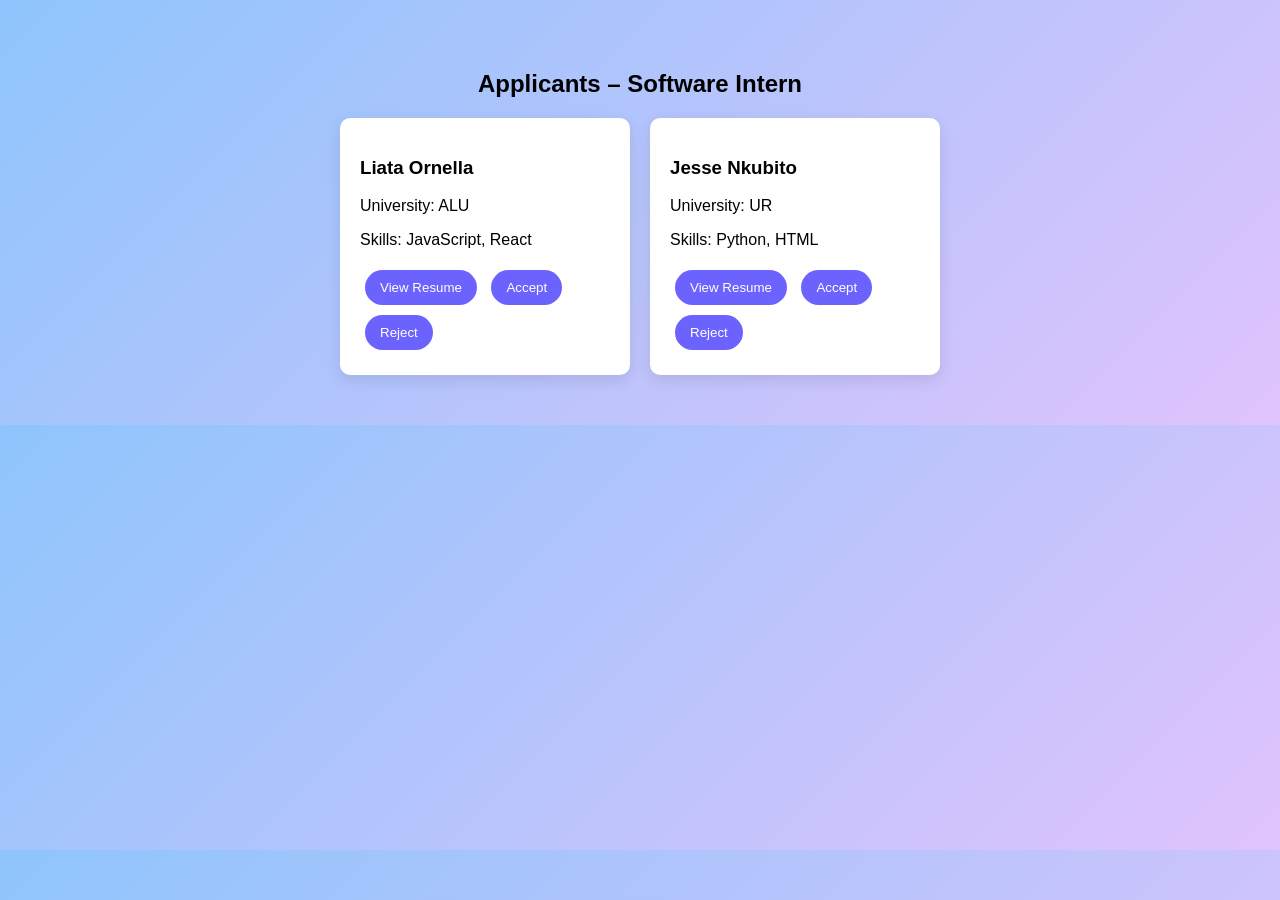
<file: Internlink/applicants.html>
<!DOCTYPE html>
<html>
<head>
<title>Applicants</title>

<style>

body{
font-family:Arial;
margin:0;
background:linear-gradient(135deg,#8ec5fc,#e0c3fc);
}

.section{
padding:50px;
text-align:center;
}

.cards{
display:flex;
justify-content:center;
gap:20px;
}

.card{
background:white;
padding:20px;
width:250px;
border-radius:10px;
box-shadow:0 5px 15px rgba(0,0,0,0.1);
text-align:left;
}

button{
background:#6c63ff;
color:white;
border:none;
padding:10px 15px;
border-radius:20px;
cursor:pointer;
margin:5px;
}

button:hover{
background:#574fd6;
}

</style>

</head>

<body>

<section class="section">

<h2>Applicants – Software Intern</h2>

<div class="cards">

<div class="card">

<h3>Liata Ornella</h3>

<p>University: ALU</p>
<p>Skills: JavaScript, React</p>

<button>View Resume</button>
<button>Accept</button>
<button>Reject</button>

</div>

<div class="card">

<h3>Jesse Nkubito</h3>

<p>University: UR</p>
<p>Skills: Python, HTML</p>

<button>View Resume</button>
<button>Accept</button>
<button>Reject</button>

</div>

</div>

</section>

</body>
</html>
</file>
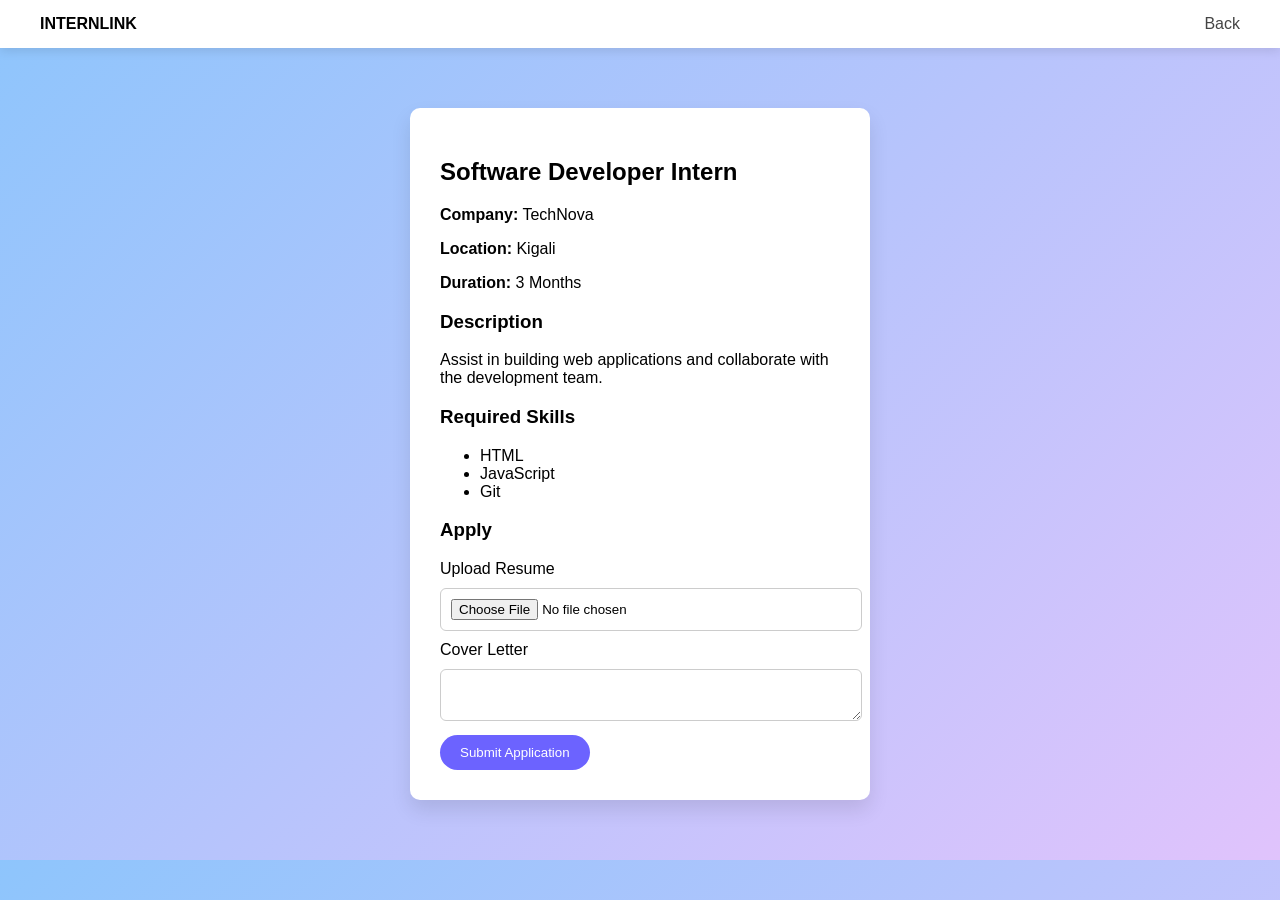
<file: Internlink/internship-details.html>
<!DOCTYPE html>
<html>
<head>
<title>Internship Details</title>

<style>

body{
font-family:Arial;
margin:0;
background:linear-gradient(135deg,#8ec5fc,#e0c3fc);
}

nav{
display:flex;
justify-content:space-between;
background:white;
padding:15px 40px;
box-shadow:0 3px 10px rgba(0,0,0,0.1);
}

nav a{
text-decoration:none;
color:#444;
}

.form-container{
width:400px;
margin:60px auto;
background:white;
padding:30px;
border-radius:10px;
box-shadow:0 10px 20px rgba(0,0,0,0.1);
}

input,textarea{
width:100%;
padding:10px;
margin:10px 0;
border-radius:6px;
border:1px solid #ccc;
}

button{
background:#6c63ff;
color:white;
border:none;
padding:10px 20px;
border-radius:20px;
cursor:pointer;
}

</style>

</head>

<body>

<nav>
<div><b>INTERNLINK</b></div>
<div>
<a href="internships.html">Back</a>
</div>
</nav>

<div class="form-container">

<h2>Software Developer Intern</h2>

<p><b>Company:</b> TechNova</p>
<p><b>Location:</b> Kigali</p>
<p><b>Duration:</b> 3 Months</p>

<h3>Description</h3>

<p>
Assist in building web applications and collaborate with the development team.
</p>

<h3>Required Skills</h3>

<ul>
<li>HTML</li>
<li>JavaScript</li>
<li>Git</li>
</ul>

<h3>Apply</h3>

<label>Upload Resume</label>
<input type="file">

<label>Cover Letter</label>
<textarea></textarea>

<button>Submit Application</button>

</div>

</body>
</html>
</file>
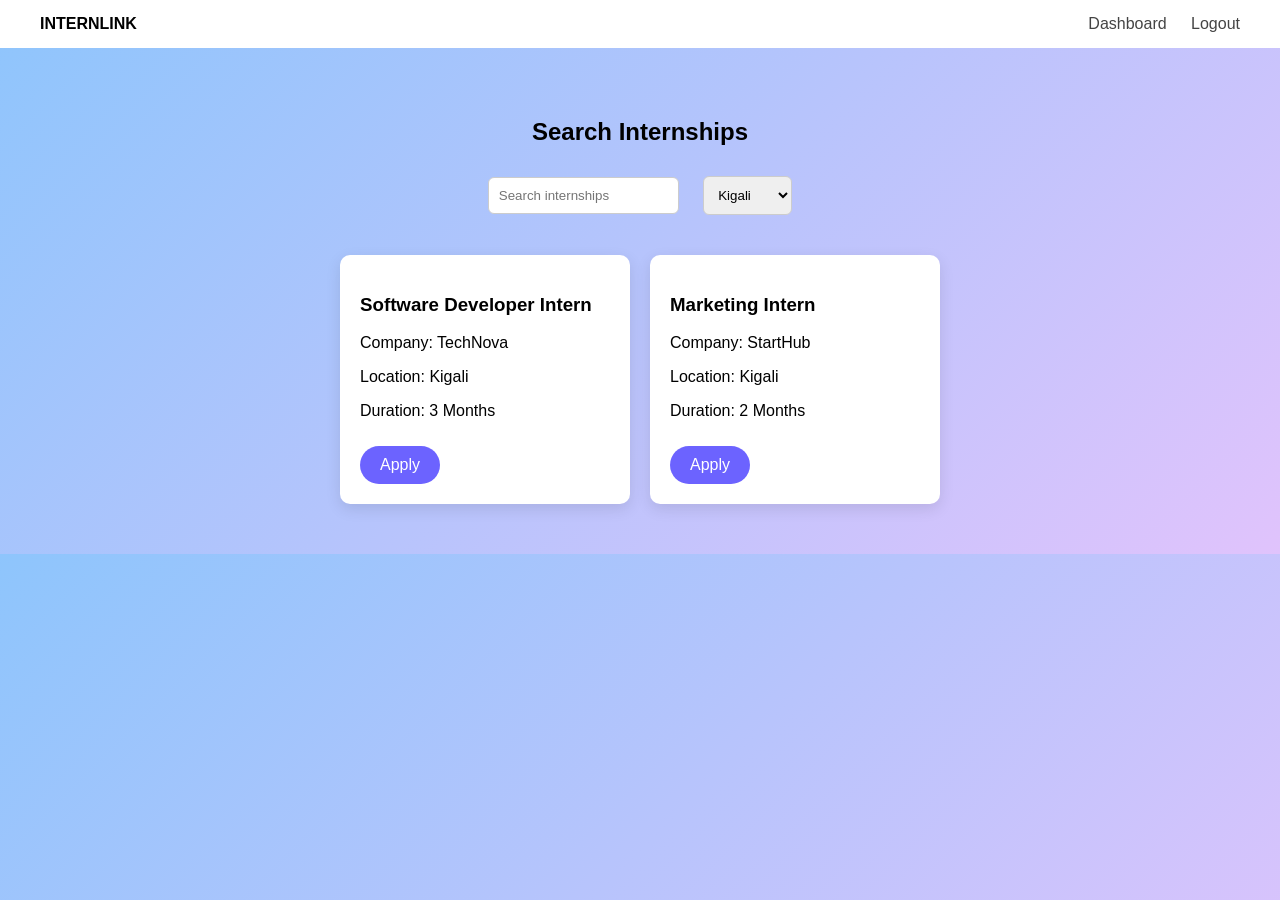
<file: Internlink/internships.html>
<!DOCTYPE html>
<html>
<head>
<title>Internships</title>

<style>

body{
font-family:Arial;
margin:0;
background:linear-gradient(135deg,#8ec5fc,#e0c3fc);
}

nav{
display:flex;
justify-content:space-between;
background:white;
padding:15px 40px;
}

nav a{
text-decoration:none;
margin-left:20px;
color:#444;
}

.section{
text-align:center;
padding:50px;
}

input,select{
padding:10px;
margin:10px;
border-radius:6px;
border:1px solid #ccc;
}

.cards{
display:flex;
justify-content:center;
gap:20px;
margin-top:30px;
}

.card{
background:white;
padding:20px;
width:250px;
border-radius:10px;
box-shadow:0 5px 15px rgba(0,0,0,0.1);
text-align:left;
}

.btn{
background:#6c63ff;
color:white;
padding:10px 20px;
border-radius:20px;
text-decoration:none;
display:inline-block;
margin-top:10px;
}

</style>

</head>

<body>

<nav>
<div><b>INTERNLINK</b></div>

<div>
<a href="student-dashboard.html">Dashboard</a>
<a href="#">Logout</a>
</div>
</nav>

<section class="section">

<h2>Search Internships</h2>

<input placeholder="Search internships">

<select>
<option>Kigali</option>
<option>Remote</option>
</select>

<div class="cards">

<div class="card">

<h3>Software Developer Intern</h3>

<p>Company: TechNova</p>
<p>Location: Kigali</p>
<p>Duration: 3 Months</p>

<a class="btn" href="internship-details.html">Apply</a>

</div>

<div class="card">

<h3>Marketing Intern</h3>

<p>Company: StartHub</p>
<p>Location: Kigali</p>
<p>Duration: 2 Months</p>

<a class="btn" href="internship-details.html">Apply</a>

</div>

</div>

</section>

</body>
</html>
</file>
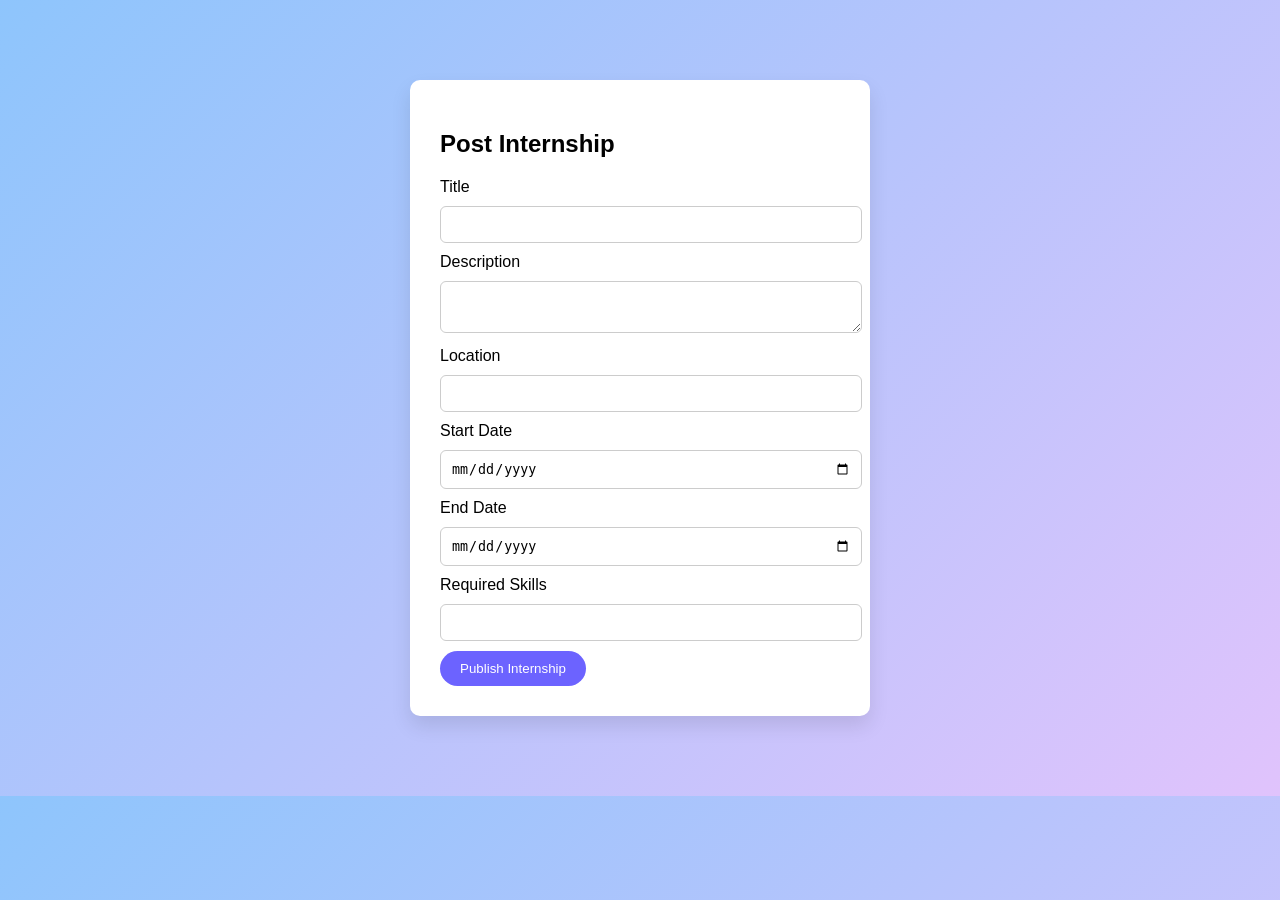
<file: Internlink/post-internship.html>
<!DOCTYPE html>
<html>
<head>
<title>Post Internship</title>

<style>

body{
font-family:Arial;
margin:0;
background:linear-gradient(135deg,#8ec5fc,#e0c3fc);
}

.form-container{
width:400px;
margin:80px auto;
background:white;
padding:30px;
border-radius:10px;
box-shadow:0 10px 20px rgba(0,0,0,0.1);
}

input,textarea{
width:100%;
padding:10px;
margin:10px 0;
border-radius:6px;
border:1px solid #ccc;
}

button{
background:#6c63ff;
color:white;
border:none;
padding:10px 20px;
border-radius:20px;
cursor:pointer;
}

</style>

</head>

<body>

<div class="form-container">

<h2>Post Internship</h2>

<label>Title</label>
<input>

<label>Description</label>
<textarea></textarea>

<label>Location</label>
<input>

<label>Start Date</label>
<input type="date">

<label>End Date</label>
<input type="date">

<label>Required Skills</label>
<input>

<button>Publish Internship</button>

</div>

</body>
</html>
</file>
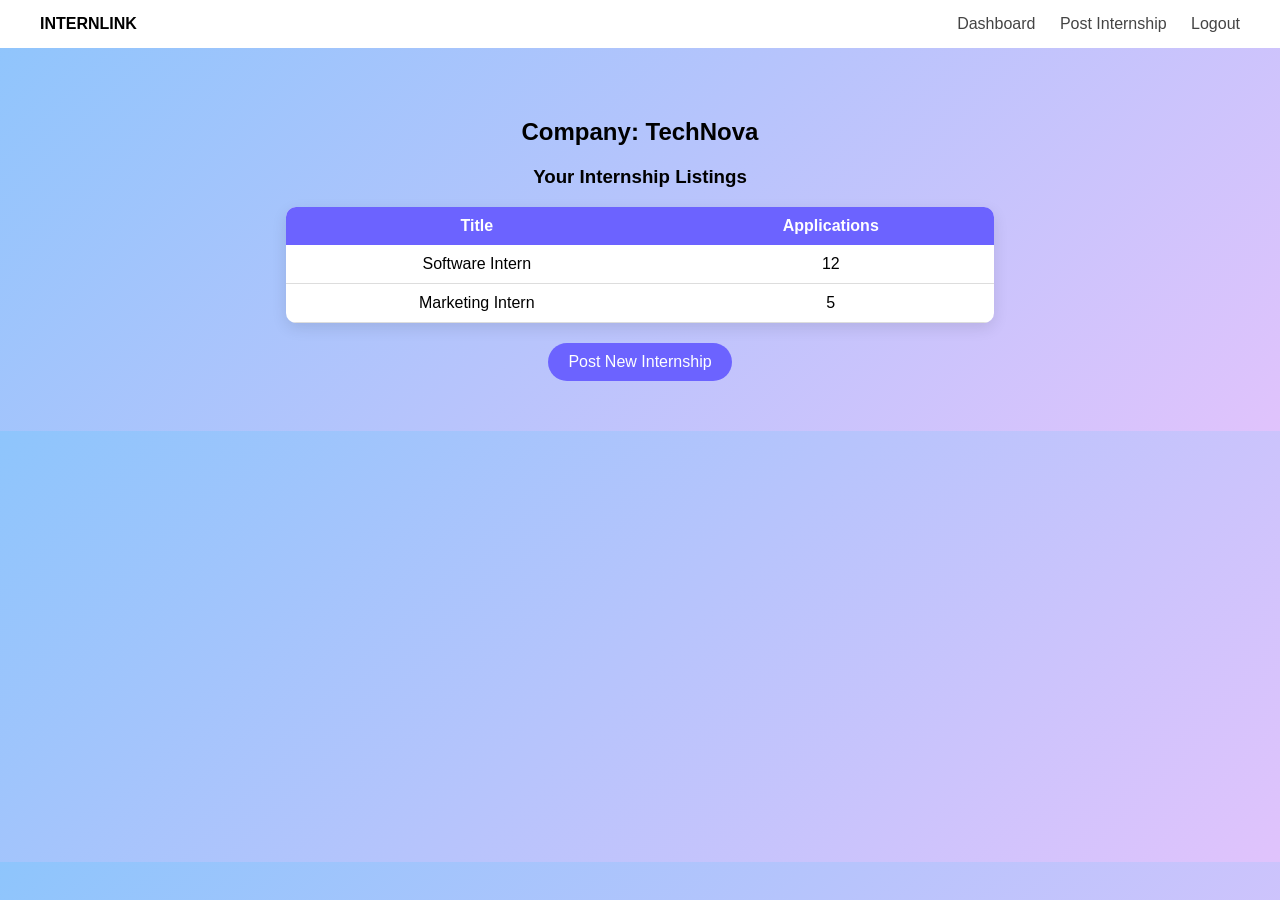
<file: Internlink/sme-dashboard.html>
<!DOCTYPE html>
<html>
<head>
<title>SME Dashboard</title>

<style>

body{
font-family:Arial;
margin:0;
background:linear-gradient(135deg,#8ec5fc,#e0c3fc);
}

nav{
display:flex;
justify-content:space-between;
background:white;
padding:15px 40px;
}

nav a{
text-decoration:none;
margin-left:20px;
color:#444;
}

.section{
text-align:center;
padding:50px;
}

table{
width:60%;
margin:auto;
border-collapse:collapse;
background:white;
border-radius:10px;
overflow:hidden;
box-shadow:0 5px 15px rgba(0,0,0,0.1);
}

th{
background:#6c63ff;
color:white;
padding:10px;
}

td{
padding:10px;
border-bottom:1px solid #ddd;
}

.btn{
background:#6c63ff;
color:white;
padding:10px 20px;
border-radius:20px;
text-decoration:none;
display:inline-block;
margin-top:20px;
}

</style>

</head>

<body>

<nav>

<div><b>INTERNLINK</b></div>

<div>
<a href="#">Dashboard</a>
<a href="post-internship.html">Post Internship</a>
<a href="#">Logout</a>
</div>

</nav>

<section class="section">

<h2>Company: TechNova</h2>

<h3>Your Internship Listings</h3>

<table>

<tr>
<th>Title</th>
<th>Applications</th>
</tr>

<tr>
<td>Software Intern</td>
<td>12</td>
</tr>

<tr>
<td>Marketing Intern</td>
<td>5</td>
</tr>

</table>

<a class="btn" href="post-internship.html">Post New Internship</a>

</section>

</body>
</html>
</file>
